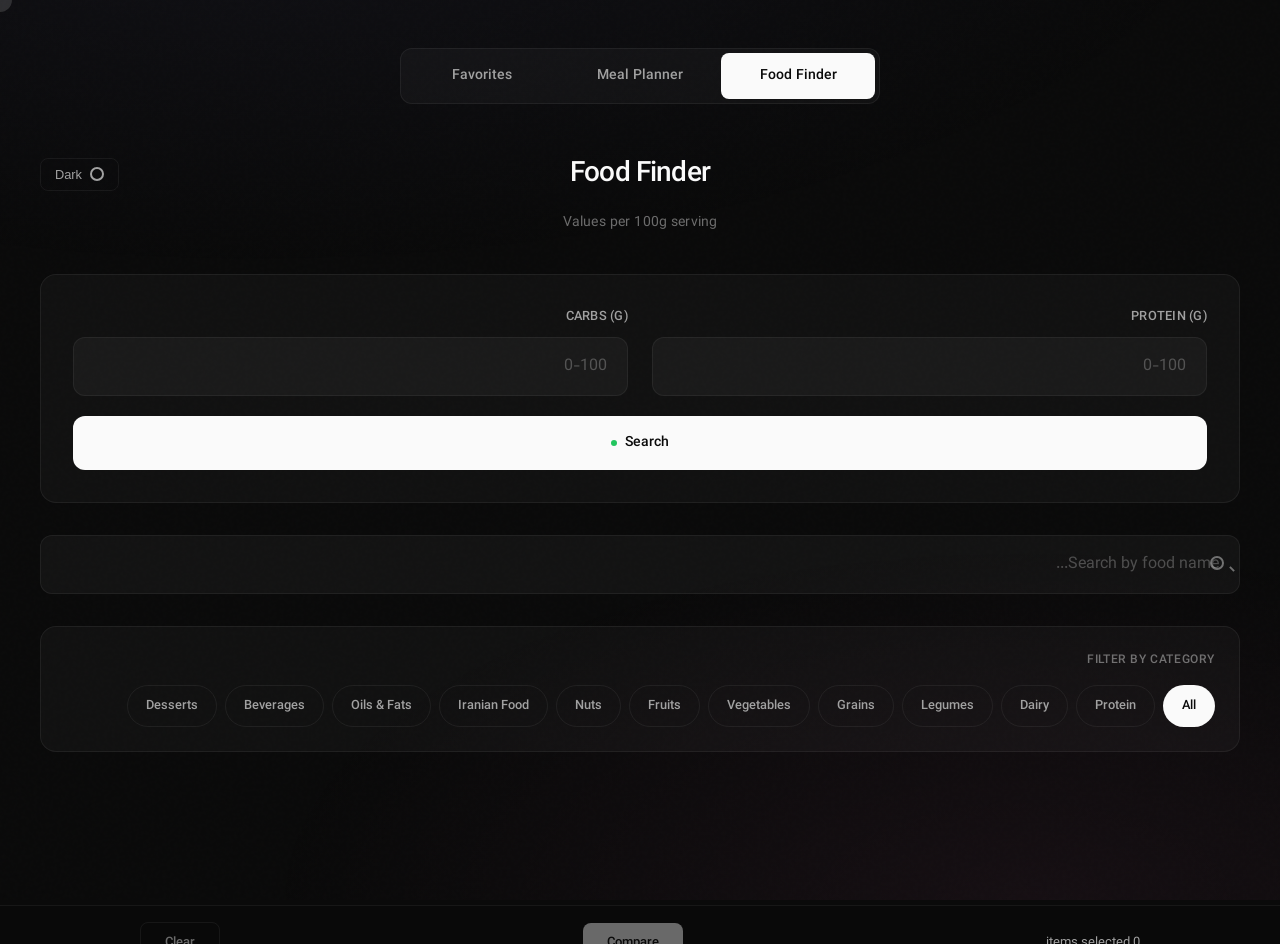
<file: index.html>
<!DOCTYPE html>
<html lang="fa" dir="rtl">
<head>
    <meta charset="UTF-8">
    <meta name="viewport" content="width=device-width, initial-scale=1.0">
    <meta name="description" content="جستجو و مقایسه ارزش غذایی مواد غذایی ایرانی بر اساس پروتئین و کربوهیدرات">
    <title>Food Finder — جستجوی ارزش غذایی</title>
    <link rel="stylesheet" href="fit4.css">
</head>
<body>
<div class="container" role="main">

    <!-- TAB BAR -->
    <nav class="tab-bar" role="tablist" aria-label="بخش‌های اصلی">
        <button class="tab-btn active" role="tab" aria-selected="true" aria-controls="tab-finder" data-tab="finder">Food Finder</button>
        <button class="tab-btn" role="tab" aria-selected="false" aria-controls="tab-planner" data-tab="planner">Meal Planner</button>
        <button class="tab-btn" role="tab" aria-selected="false" aria-controls="tab-favorites" data-tab="favorites">Favorites</button>
    </nav>

    <!-- FOOD FINDER TAB -->
    <div id="tab-finder" class="tab-content" role="tabpanel" aria-labelledby="tab-btn-finder">

        <!-- HEADER -->
        <header class="header-row">
            <h1>Food Finder</h1>
            <button class="theme-toggle" id="themeToggle" aria-label="Toggle theme">
                <span id="themeIcon" aria-hidden="true"></span>
                <span class="toggle-label" id="themeLabel">Dark</span>
            </button>
        </header>

        <p class="subtitle">Values per 100g serving</p>

        <!-- FORM -->
        <section class="form-box" aria-label="Food search">
            <div class="input-row">
                <div class="input-group">
                    <label for="protein">Protein (g)</label>
                    <input type="number" id="protein" placeholder="0-100" min="0" max="100" inputmode="numeric">
                </div>
                <div class="input-group">
                    <label for="carbs">Carbs (g)</label>
                    <input type="number" id="carbs" placeholder="0-100" min="0" max="100" inputmode="numeric">
                </div>
            </div>

            <!-- Inline validation message -->
            <div id="validationMsg" class="validation-msg" role="alert" aria-live="polite"></div>

            <button class="search-btn" id="searchBtn">
                <span id="searchBtnLabel">Search</span>
                <span id="liveIndicator" class="live-dot" title="Live search active" aria-hidden="true"></span>
            </button>
        </section>

        <!-- NAME SEARCH -->
        <section class="name-search-box" aria-label="Search by name">
            <div class="name-search-wrapper">
                <span class="name-search-icon" aria-hidden="true"></span>
                <input
                    type="text"
                    id="nameSearch"
                    class="name-search-input"
                    placeholder="Search by food name..."
                    autocomplete="off"
                    autocorrect="off"
                    spellcheck="false"
                    inputmode="text"
                    dir="rtl"
                    aria-label="Search food by name"
                >
                <button class="name-search-clear" id="nameSearchClear" aria-label="Clear" style="display:none">x</button>
            </div>
            <div id="nameSearchResults" class="name-search-dropdown" role="listbox" aria-label="Search suggestions" hidden></div>
        </section>

        <section class="filter-section" aria-label="Filter by category">
            <div class="filter-label" id="filter-label">Filter by category</div>
            <div class="filter-buttons" role="group" aria-labelledby="filter-label">
                <button class="filter-btn active" data-category="all">All</button>
                <button class="filter-btn" data-category="پروتئین حیوانی">Protein</button>
                <button class="filter-btn" data-category="لبنیات">Dairy</button>
                <button class="filter-btn" data-category="حبوبات">Legumes</button>
                <button class="filter-btn" data-category="غلات">Grains</button>
                <button class="filter-btn" data-category="سبزیجات">Vegetables</button>
                <button class="filter-btn" data-category="میوه">Fruits</button>
                <button class="filter-btn" data-category="آجیل">Nuts</button>
                <button class="filter-btn" data-category="غذای ایرانی">Iranian Food</button>
                <button class="filter-btn" data-category="روغن و چربی">Oils & Fats</button>
                <button class="filter-btn" data-category="نوشیدنی">Beverages</button>
                <button class="filter-btn" data-category="شیرینی و دسر">Desserts</button>
            </div>
        </section>

        <!-- RESULTS -->
        <div id="results" role="region" aria-live="polite" aria-label="Search results"></div>

    </div><!-- /tab-finder -->

    <!-- MEAL PLANNER TAB -->
    <div id="tab-planner" class="tab-content hidden" role="tabpanel" aria-labelledby="tab-btn-planner">
        <header class="planner-header">
            <div class="planner-header-top">
                <h2 class="planner-title">Daily Meal Plan</h2>
                <button class="theme-toggle theme-toggle-alt" data-theme-btn aria-label="Toggle theme">
                    <span class="theme-icon-alt" aria-hidden="true"></span>
                    <span class="toggle-label theme-label-alt">Dark</span>
                </button>
            </div>
            <p class="planner-subtitle">Plan your meals for the day</p>
            <button class="bmr-open-btn" id="bmrOpenBtn" aria-haspopup="dialog">
                Set Daily Goal
            </button>
        </header>

        <!-- GOAL TRACKER — rendered by JS -->
        <div class="goal-tracker" id="goalTracker" role="region" aria-label="پیشرفت هدف روزانه"></div>

        <div id="day-totals" role="region" aria-label="مجموع روزانه"></div>
        <div class="planner-grid">
            <div class="planner-col">
                <div class="planner-col-header">
                    <span>Breakfast</span>
                </div>
                <div class="planner-items" id="meal-breakfast" role="list" aria-label="Breakfast">
                    <div class="planner-placeholder"><span>+ Add food</span></div>
                </div>
            </div>
            <div class="planner-col">
                <div class="planner-col-header">
                    <span>Lunch</span>
                </div>
                <div class="planner-items" id="meal-lunch" role="list" aria-label="Lunch">
                    <div class="planner-placeholder"><span>+ Add food</span></div>
                </div>
            </div>
            <div class="planner-col">
                <div class="planner-col-header">
                    <span>Dinner</span>
                </div>
                <div class="planner-items" id="meal-dinner" role="list" aria-label="Dinner">
                    <div class="planner-placeholder"><span>+ Add food</span></div>
                </div>
            </div>
            <div class="planner-col">
                <div class="planner-col-header">
                    <span>Snacks</span>
                </div>
                <div class="planner-items" id="meal-snack" role="list" aria-label="Snacks">
                    <div class="planner-placeholder"><span>+ Add food</span></div>
                </div>
            </div>
        </div>
    </div><!-- /tab-planner -->

    <!-- FAVORITES TAB -->
    <div id="tab-favorites" class="tab-content hidden" role="tabpanel" aria-labelledby="tab-btn-favorites">
        <header class="fav-tab-header">
            <div class="fav-tab-top-row">
                <h2 class="fav-tab-title">My Favorites</h2>
                <button class="theme-toggle theme-toggle-alt" data-theme-btn aria-label="Toggle theme">
                    <span class="theme-icon-alt" aria-hidden="true"></span>
                    <span class="toggle-label theme-label-alt">Dark</span>
                </button>
            </div>
            <div class="fav-tab-sub-row">
                <p class="fav-tab-subtitle" id="favSubtitle">Your saved foods appear here</p>
                <button class="fav-clear-all-btn" id="favClearAllBtn" aria-label="Clear all favorites">
                    Clear All
                </button>
            </div>
        </header>

        <!-- sort bar -->
        <div class="fav-sort-bar" id="favSortBar">
            <span class="fav-sort-label">Sort by:</span>
            <div class="fav-sort-btns">
                <button class="fav-sort-btn active" data-sort="added">Recently Added</button>
                <button class="fav-sort-btn" data-sort="protein">High Protein</button>
                <button class="fav-sort-btn" data-sort="calories">Low Calories</button>
            </div>
        </div>

        <div id="favResults" class="fav-grid" role="region" aria-live="polite" aria-label="Favorites"></div>
    </div><!-- /tab-favorites -->

    <!-- COMPARE BAR -->
    <div id="compareBar" class="compare-bar" role="region" aria-label="Compare foods" aria-hidden="true">
        <div class="compare-content">
            <span id="compareCount" aria-live="polite">0 items selected</span>
            <button id="compareBtn" class="compare-btn" disabled aria-disabled="true">Compare</button>
            <button id="clearCompareBtn" class="clear-compare-btn">Clear</button>
        </div>
    </div>

    <!-- COMPARE MODAL -->
    <div id="compareModal" class="compare-modal" role="dialog" aria-modal="true" aria-label="Compare foods" aria-hidden="true">
        <div class="compare-modal-content">
            <div class="compare-modal-header">
                <h2>Comparison</h2>
                <button class="close-modal" aria-label="Close modal">&times;</button>
            </div>
            <div id="compareChart"></div>
            <div id="compareTable"></div>
        </div>
    </div>

    <!-- BMR MODAL -->
    <div id="bmrModal" class="bmr-modal" role="dialog" aria-modal="true" aria-label="Set daily goal" aria-hidden="true">
        <div class="bmr-modal-content">
            <div class="bmr-modal-header">
                <h2>Set Daily Goal</h2>
                <button class="bmr-close-btn" id="bmrCloseBtn" aria-label="Close">&times;</button>
            </div>
            <div class="bmr-modal-body">
                <p class="bmr-desc">Enter your details to calculate your daily calorie needs and set your goal.</p>

                <div class="bmr-grid">
                    <div class="bmr-field">
                        <label for="bmrAge">Age (years)</label>
                        <input type="number" id="bmrAge" placeholder="e.g. 25" min="10" max="100" inputmode="numeric">
                    </div>
                    <div class="bmr-field">
                        <label for="bmrWeight">Weight (kg)</label>
                        <input type="number" id="bmrWeight" placeholder="e.g. 70" min="30" max="300" inputmode="numeric">
                    </div>
                    <div class="bmr-field">
                        <label for="bmrHeight">Height (cm)</label>
                        <input type="number" id="bmrHeight" placeholder="e.g. 175" min="100" max="250" inputmode="numeric">
                    </div>
                    <div class="bmr-field">
                        <label for="bmrGender">Gender</label>
                        <select id="bmrGender">
                            <option value="male">Male</option>
                            <option value="female">Female</option>
                        </select>
                    </div>
                </div>

                <div class="bmr-field bmr-field--full">
                    <label for="bmrActivity">Activity Level</label>
                    <select id="bmrActivity">
                        <option value="1.2">Sedentary (no exercise)</option>
                        <option value="1.375">Light (1-3 days/week)</option>
                        <option value="1.55" selected>Moderate (3-5 days/week)</option>
                        <option value="1.725">Active (6-7 days/week)</option>
                        <option value="1.9">Very Active (daily intense)</option>
                    </select>
                </div>

                <div class="bmr-field bmr-field--full">
                    <label for="bmrGoal">Goal</label>
                    <div class="bmr-goal-btns" role="group" aria-label="Select goal">
                        <button class="bmr-goal-btn" data-goal="cut">Cut (lose weight)</button>
                        <button class="bmr-goal-btn active" data-goal="maintain">Maintain</button>
                        <button class="bmr-goal-btn" data-goal="bulk">Bulk (gain weight)</button>
                    </div>
                </div>

                <div id="bmrResult" class="bmr-result" aria-live="polite"></div>

                <div class="bmr-actions">
                    <button class="bmr-calc-btn" id="bmrCalcBtn">Calculate & Set Goal</button>
                    <button class="bmr-reset-btn" id="bmrResetBtn">Reset Goal</button>
                </div>
            </div>
        </div>
    </div>

</div><!-- /container -->

<script src="fit4.js"></script>
</body>
</html>
</file>
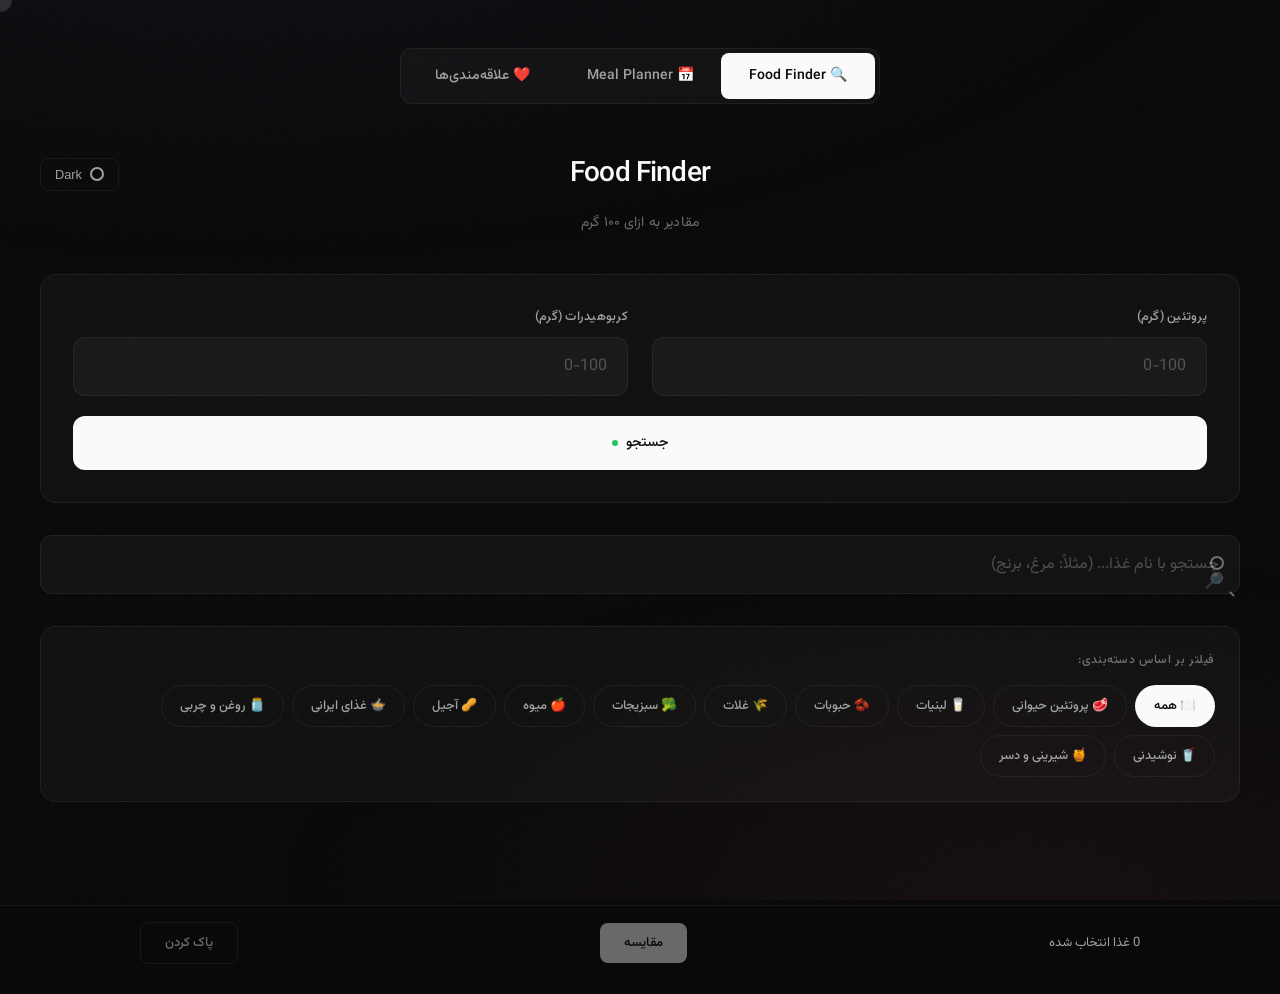
<file: fit4.html>
<!DOCTYPE html>
<html lang="fa" dir="rtl">
<head>
    <meta charset="UTF-8">
    <meta name="viewport" content="width=device-width, initial-scale=1.0">
    <meta name="description" content="جستجو و مقایسه ارزش غذایی مواد غذایی ایرانی بر اساس پروتئین و کربوهیدرات">
    <title>Food Finder — جستجوی ارزش غذایی</title>
    <link rel="stylesheet" href="fit4.css">
</head>
<body>
<div class="container" role="main">

    <!-- TAB BAR -->
    <nav class="tab-bar" role="tablist" aria-label="بخش‌های اصلی">
        <button class="tab-btn active" role="tab" aria-selected="true" aria-controls="tab-finder" data-tab="finder">🔍 Food Finder</button>
        <button class="tab-btn" role="tab" aria-selected="false" aria-controls="tab-planner" data-tab="planner">📅 Meal Planner</button>
        <button class="tab-btn" role="tab" aria-selected="false" aria-controls="tab-favorites" data-tab="favorites">❤️ علاقه‌مندی‌ها</button>
    </nav>

    <!-- FOOD FINDER TAB -->
    <div id="tab-finder" class="tab-content" role="tabpanel" aria-labelledby="tab-btn-finder">

        <!-- HEADER -->
        <header class="header-row">
            <h1>Food Finder</h1>
            <button class="theme-toggle" id="themeToggle" aria-label="تغییر تم">
                <span id="themeIcon" aria-hidden="true">🌙</span>
                <span class="toggle-label" id="themeLabel">تیره</span>
            </button>
        </header>

        <p class="subtitle">مقادیر به ازای ۱۰۰ گرم</p>

        <!-- FORM -->
        <section class="form-box" aria-label="جستجوی غذا">
            <div class="input-row">
                <div class="input-group">
                    <label for="protein">پروتئین (گرم)</label>
                    <input type="number" id="protein" placeholder="0-100" min="0" max="100" inputmode="numeric">
                </div>
                <div class="input-group">
                    <label for="carbs">کربوهیدرات (گرم)</label>
                    <input type="number" id="carbs" placeholder="0-100" min="0" max="100" inputmode="numeric">
                </div>
            </div>

            <!-- Inline validation message (جایگزین alert) -->
            <div id="validationMsg" class="validation-msg" role="alert" aria-live="polite"></div>

            <button class="search-btn" id="searchBtn">
                <span id="searchBtnLabel">جستجو</span>
                <span id="liveIndicator" class="live-dot" title="جستجوی زنده فعاله" aria-hidden="true"></span>
            </button>
        </section>

        <!-- PERSIAN NAME SEARCH -->
        <section class="name-search-box" aria-label="جستجو با نام">
            <div class="name-search-wrapper">
                <span class="name-search-icon" aria-hidden="true">🔎</span>
                <input
                    type="text"
                    id="nameSearch"
                    class="name-search-input"
                    placeholder="جستجو با نام غذا... (مثلاً: مرغ، برنج)"
                    autocomplete="off"
                    autocorrect="off"
                    spellcheck="false"
                    inputmode="text"
                    dir="rtl"
                    aria-label="جستجوی نام غذا به فارسی"
                >
                <button class="name-search-clear" id="nameSearchClear" aria-label="پاک کردن" style="display:none">✕</button>
            </div>
            <div id="nameSearchResults" class="name-search-dropdown" role="listbox" aria-label="پیشنهادات جستجو" hidden></div>
        </section>

        <section class="filter-section" aria-label="فیلتر دسته‌بندی">
            <div class="filter-label" id="filter-label">فیلتر بر اساس دسته‌بندی:</div>
            <div class="filter-buttons" role="group" aria-labelledby="filter-label">
                <button class="filter-btn active" data-category="all">🍽️ همه</button>
                <button class="filter-btn" data-category="پروتئین حیوانی">🥩 پروتئین حیوانی</button>
                <button class="filter-btn" data-category="لبنیات">🥛 لبنیات</button>
                <button class="filter-btn" data-category="حبوبات">🫘 حبوبات</button>
                <button class="filter-btn" data-category="غلات">🌾 غلات</button>
                <button class="filter-btn" data-category="سبزیجات">🥦 سبزیجات</button>
                <button class="filter-btn" data-category="میوه">🍎 میوه</button>
                <button class="filter-btn" data-category="آجیل">🥜 آجیل</button>
                <button class="filter-btn" data-category="غذای ایرانی">🍲 غذای ایرانی</button>
                <button class="filter-btn" data-category="روغن و چربی">🫙 روغن و چربی</button>
                <button class="filter-btn" data-category="نوشیدنی">🥤 نوشیدنی</button>
                <button class="filter-btn" data-category="شیرینی و دسر">🍯 شیرینی و دسر</button>
            </div>
        </section>

        <!-- RESULTS -->
        <div id="results" role="region" aria-live="polite" aria-label="نتایج جستجو"></div>

    </div><!-- /tab-finder -->

    <!-- MEAL PLANNER TAB -->
    <div id="tab-planner" class="tab-content hidden" role="tabpanel" aria-labelledby="tab-btn-planner">
        <header class="planner-header">
            <div class="planner-header-top">
                <h2 class="planner-title">📅 برنامه غذایی روزانه</h2>
                <button class="theme-toggle theme-toggle-alt" data-theme-btn aria-label="تغییر تم">
                    <span class="theme-icon-alt" aria-hidden="true">🌙</span>
                    <span class="toggle-label theme-label-alt">تیره</span>
                </button>
            </div>
            <p class="planner-subtitle">وعده‌های خود را برنامه‌ریزی کنید</p>
            <button class="bmr-open-btn" id="bmrOpenBtn" aria-haspopup="dialog">
                ⚙️ تنظیم هدف روزانه
            </button>
        </header>

        <!-- GOAL TRACKER — rendered by JS -->
        <div class="goal-tracker" id="goalTracker" role="region" aria-label="پیشرفت هدف روزانه"></div>

        <div id="day-totals" role="region" aria-label="مجموع روزانه"></div>
        <div class="planner-grid">
            <div class="planner-col">
                <div class="planner-col-header">
                    <span class="meal-icon" aria-hidden="true">☀️</span>
                    <span>صبحانه</span>
                </div>
                <div class="planner-items" id="meal-breakfast" role="list" aria-label="صبحانه">
                    <div class="planner-placeholder"><span>+ غذایی اضافه نشده</span></div>
                </div>
            </div>
            <div class="planner-col">
                <div class="planner-col-header">
                    <span class="meal-icon" aria-hidden="true">🌤️</span>
                    <span>ناهار</span>
                </div>
                <div class="planner-items" id="meal-lunch" role="list" aria-label="ناهار">
                    <div class="planner-placeholder"><span>+ غذایی اضافه نشده</span></div>
                </div>
            </div>
            <div class="planner-col">
                <div class="planner-col-header">
                    <span class="meal-icon" aria-hidden="true">🌙</span>
                    <span>شام</span>
                </div>
                <div class="planner-items" id="meal-dinner" role="list" aria-label="شام">
                    <div class="planner-placeholder"><span>+ غذایی اضافه نشده</span></div>
                </div>
            </div>
            <div class="planner-col">
                <div class="planner-col-header">
                    <span class="meal-icon" aria-hidden="true">🍎</span>
                    <span>میان‌وعده</span>
                </div>
                <div class="planner-items" id="meal-snack" role="list" aria-label="میان‌وعده">
                    <div class="planner-placeholder"><span>+ غذایی اضافه نشده</span></div>
                </div>
            </div>
        </div>
    </div><!-- /tab-planner -->

    <!-- FAVORITES TAB -->
    <div id="tab-favorites" class="tab-content hidden" role="tabpanel" aria-labelledby="tab-btn-favorites">
        <header class="fav-tab-header">
            <div class="fav-tab-top-row">
                <h2 class="fav-tab-title">❤️ علاقه‌مندی‌های من</h2>
                <button class="theme-toggle theme-toggle-alt" data-theme-btn aria-label="تغییر تم">
                    <span class="theme-icon-alt" aria-hidden="true">🌙</span>
                    <span class="toggle-label theme-label-alt">تیره</span>
                </button>
            </div>
            <div class="fav-tab-sub-row">
                <p class="fav-tab-subtitle" id="favSubtitle">غذاهای موردعلاقه‌ات اینجا ذخیره میشن</p>
                <button class="fav-clear-all-btn" id="favClearAllBtn" aria-label="حذف همه علاقه‌مندی‌ها">
                    پاک کردن همه
                </button>
            </div>
        </header>

        <!-- sort bar -->
        <div class="fav-sort-bar" id="favSortBar">
            <span class="fav-sort-label">مرتب‌سازی:</span>
            <div class="fav-sort-btns">
                <button class="fav-sort-btn active" data-sort="added">آخرین اضافه‌شده</button>
                <button class="fav-sort-btn" data-sort="protein">بیشترین پروتئین</button>
                <button class="fav-sort-btn" data-sort="calories">کمترین کالری</button>
            </div>
        </div>

        <div id="favResults" class="fav-grid" role="region" aria-live="polite" aria-label="علاقه‌مندی‌ها"></div>
    </div><!-- /tab-favorites -->

    <!-- COMPARE BAR -->
    <div id="compareBar" class="compare-bar" role="region" aria-label="مقایسه غذاها" aria-hidden="true">
        <div class="compare-content">
            <span id="compareCount" aria-live="polite">0 غذا انتخاب شده</span>
            <button id="compareBtn" class="compare-btn" disabled aria-disabled="true">مقایسه</button>
            <button id="clearCompareBtn" class="clear-compare-btn">پاک کردن</button>
        </div>
    </div>

    <!-- COMPARE MODAL -->
    <div id="compareModal" class="compare-modal" role="dialog" aria-modal="true" aria-label="مقایسه غذاها" aria-hidden="true">
        <div class="compare-modal-content">
            <div class="compare-modal-header">
                <h2>مقایسه غذاها</h2>
                <button class="close-modal" aria-label="بستن مودال">&times;</button>
            </div>
            <div id="compareChart"></div>
            <div id="compareTable"></div>
        </div>
    </div>

    <!-- BMR MODAL -->
    <div id="bmrModal" class="bmr-modal" role="dialog" aria-modal="true" aria-label="تنظیم هدف روزانه" aria-hidden="true">
        <div class="bmr-modal-content">
            <div class="bmr-modal-header">
                <h2>⚙️ تنظیم هدف روزانه</h2>
                <button class="bmr-close-btn" id="bmrCloseBtn" aria-label="بستن">&times;</button>
            </div>
            <div class="bmr-modal-body">
                <p class="bmr-desc">با وارد کردن اطلاعات خود، نیاز کالری روزانه‌ات محاسبه و به عنوان هدف تنظیم می‌شود.</p>

                <div class="bmr-grid">
                    <div class="bmr-field">
                        <label for="bmrAge">سن (سال)</label>
                        <input type="number" id="bmrAge" placeholder="مثلاً ۲۵" min="10" max="100" inputmode="numeric">
                    </div>
                    <div class="bmr-field">
                        <label for="bmrWeight">وزن (کیلوگرم)</label>
                        <input type="number" id="bmrWeight" placeholder="مثلاً ۷۰" min="30" max="300" inputmode="numeric">
                    </div>
                    <div class="bmr-field">
                        <label for="bmrHeight">قد (سانتی‌متر)</label>
                        <input type="number" id="bmrHeight" placeholder="مثلاً ۱۷۵" min="100" max="250" inputmode="numeric">
                    </div>
                    <div class="bmr-field">
                        <label for="bmrGender">جنسیت</label>
                        <select id="bmrGender">
                            <option value="male">مرد</option>
                            <option value="female">زن</option>
                        </select>
                    </div>
                </div>

                <div class="bmr-field bmr-field--full">
                    <label for="bmrActivity">سطح فعالیت</label>
                    <select id="bmrActivity">
                        <option value="1.2">کم‌تحرک (بدون ورزش)</option>
                        <option value="1.375">کمی فعال (ورزش ۱-۳ روز در هفته)</option>
                        <option value="1.55" selected>نسبتاً فعال (ورزش ۳-۵ روز)</option>
                        <option value="1.725">خیلی فعال (ورزش ۶-۷ روز)</option>
                        <option value="1.9">فوق‌العاده فعال (ورزش سنگین روزانه)</option>
                    </select>
                </div>

                <div class="bmr-field bmr-field--full">
                    <label for="bmrGoal">هدف</label>
                    <div class="bmr-goal-btns" role="group" aria-label="انتخاب هدف">
                        <button class="bmr-goal-btn" data-goal="cut">🔥 کات (کاهش وزن)</button>
                        <button class="bmr-goal-btn active" data-goal="maintain">⚖️ حفظ وزن</button>
                        <button class="bmr-goal-btn" data-goal="bulk">📈 حجم (افزایش وزن)</button>
                    </div>
                </div>

                <div id="bmrResult" class="bmr-result" aria-live="polite"></div>

                <div class="bmr-actions">
                    <button class="bmr-calc-btn" id="bmrCalcBtn">محاسبه و تنظیم هدف</button>
                    <button class="bmr-reset-btn" id="bmrResetBtn">پاک کردن هدف</button>
                </div>
            </div>
        </div>
    </div>

</div><!-- /container -->

<script src="fit4.js"></script>
</body>
</html>
</file>
<file: fit4.css>
/* =====================================================
   Food Finder — Modern Minimal CSS
   Inspired by Vercel, Linear, and modern developer portfolios
   ===================================================== */

/* ===== 1. FONT FACE ===== */
@font-face {
    font-family: 'Vazirmatn';
    src: url('Vazirmatn-Regular.woff2') format('woff2');
    font-weight: 400;
    font-style: normal;
    font-display: swap;
}
@font-face {
    font-family: 'Vazirmatn';
    src: url('Vazirmatn-Medium.woff2') format('woff2');
    font-weight: 500;
    font-style: normal;
    font-display: swap;
}
@font-face {
    font-family: 'Vazirmatn';
    src: url('Vazirmatn-Bold.woff2') format('woff2');
    font-weight: 700;
    font-style: normal;
    font-display: swap;
}

/* ===== 2. CSS VARIABLES — Minimal Dark Theme ===== */
:root {
    /* Background & Surfaces */
    --bg-primary: #0a0a0a;
    --bg-secondary: #111111;
    --surface: rgba(255, 255, 255, 0.03);
    --surface-hover: rgba(255, 255, 255, 0.06);
    --surface-elevated: rgba(255, 255, 255, 0.04);
    
    /* Borders */
    --border: rgba(255, 255, 255, 0.06);
    --border-hover: rgba(255, 255, 255, 0.12);
    --border-focus: rgba(255, 255, 255, 0.2);
    
    /* Text */
    --text-primary: #fafafa;
    --text-secondary: #a1a1a1;
    --text-muted: rgba(255, 255, 255, 0.4);
    --text-subtle: rgba(255, 255, 255, 0.25);
    
    /* Inputs */
    --input-bg: rgba(255, 255, 255, 0.04);
    --input-bg-focus: rgba(255, 255, 255, 0.06);
    
    /* Accent — Subtle warm tone */
    --accent: #ededed;
    --accent-muted: rgba(255, 255, 255, 0.6);
    
    /* Status Colors */
    --success: #22c55e;
    --danger: #ef4444;
    --warning: #eab308;
    --info: #3b82f6;
    
    /* Fitness Labels */
    --bar-protein: #22c55e;
    --bar-carbs: #3b82f6;
    --bar-calories: #a855f7;
    
    /* Shadows */
    --shadow-sm: 0 1px 2px rgba(0, 0, 0, 0.3);
    --shadow-md: 0 4px 12px rgba(0, 0, 0, 0.4);
    --shadow-lg: 0 8px 32px rgba(0, 0, 0, 0.5);
    
    /* Modal */
    --modal-bg: #0f0f0f;
    --compare-bar-bg: rgba(10, 10, 10, 0.95);
    
    /* Cursor */
    --cursor-size: 24px;
    --cursor-color: rgba(255, 255, 255, 0.15);
}

[data-theme="light"] {
    --bg-primary: #fafafa;
    --bg-secondary: #f5f5f5;
    --surface: rgba(0, 0, 0, 0.02);
    --surface-hover: rgba(0, 0, 0, 0.04);
    --surface-elevated: rgba(0, 0, 0, 0.03);
    
    --border: rgba(0, 0, 0, 0.06);
    --border-hover: rgba(0, 0, 0, 0.12);
    --border-focus: rgba(0, 0, 0, 0.2);
    
    --text-primary: #0a0a0a;
    --text-secondary: #525252;
    --text-muted: rgba(0, 0, 0, 0.4);
    --text-subtle: rgba(0, 0, 0, 0.25);
    
    --input-bg: rgba(0, 0, 0, 0.03);
    --input-bg-focus: rgba(0, 0, 0, 0.05);
    
    --accent: #171717;
    --accent-muted: rgba(0, 0, 0, 0.6);
    
    --shadow-sm: 0 1px 2px rgba(0, 0, 0, 0.05);
    --shadow-md: 0 4px 12px rgba(0, 0, 0, 0.08);
    --shadow-lg: 0 8px 32px rgba(0, 0, 0, 0.12);
    
    --modal-bg: #ffffff;
    --compare-bar-bg: rgba(250, 250, 250, 0.95);
    
    --cursor-color: rgba(0, 0, 0, 0.08);
}

/* ===== 3. RESET & BASE ===== */
*, *::before, *::after {
    margin: 0;
    padding: 0;
    box-sizing: border-box;
}

html {
    overflow-x: hidden;
    scroll-behavior: smooth;
}

body {
    font-family: 'Vazirmatn', -apple-system, BlinkMacSystemFont, 'Segoe UI', sans-serif;
    background: var(--bg-primary);
    min-height: 100vh;
    padding: 48px 32px 32px;
    color: var(--text-primary);
    transition: background 0.5s ease, color 0.3s ease;
    -webkit-font-smoothing: antialiased;
    -moz-osx-font-smoothing: grayscale;
    overflow-x: hidden;
    min-width: 320px;
    position: relative;
}

/* Animated Background Gradient */
body::before {
    content: '';
    position: fixed;
    top: 0;
    left: 0;
    right: 0;
    bottom: 0;
    background: 
        radial-gradient(ellipse 80% 50% at 20% -20%, rgba(120, 119, 198, 0.08), transparent),
        radial-gradient(ellipse 60% 40% at 80% 100%, rgba(255, 119, 198, 0.05), transparent);
    pointer-events: none;
    z-index: 0;
    animation: bgShift 20s ease-in-out infinite alternate;
}

@keyframes bgShift {
    0% { opacity: 1; transform: scale(1); }
    100% { opacity: 0.7; transform: scale(1.1); }
}

[data-theme="light"] body::before {
    background: 
        radial-gradient(ellipse 80% 50% at 20% -20%, rgba(0, 0, 0, 0.02), transparent),
        radial-gradient(ellipse 60% 40% at 80% 100%, rgba(0, 0, 0, 0.015), transparent);
}

/* Custom Cursor */
.cursor {
    position: fixed;
    width: var(--cursor-size);
    height: var(--cursor-size);
    background: var(--cursor-color);
    border-radius: 50%;
    pointer-events: none;
    z-index: 9999;
    transform: translate(-50%, -50%);
    transition: width 0.2s ease, height 0.2s ease, background 0.2s ease;
    mix-blend-mode: difference;
}

.cursor.hover {
    width: 48px;
    height: 48px;
    background: rgba(255, 255, 255, 0.1);
}

@media (hover: none) {
    .cursor { display: none; }
}

/* Noise Texture Overlay */
body::after {
    content: '';
    position: fixed;
    top: 0;
    left: 0;
    right: 0;
    bottom: 0;
    background-image: url("data:image/svg+xml,%3Csvg viewBox='0 0 256 256' xmlns='http://www.w3.org/2000/svg'%3E%3Cfilter id='noise'%3E%3CfeTurbulence type='fractalNoise' baseFrequency='0.9' numOctaves='4' stitchTiles='stitch'/%3E%3C/filter%3E%3Crect width='100%25' height='100%25' filter='url(%23noise)'/%3E%3C/svg%3E");
    opacity: 0.015;
    pointer-events: none;
    z-index: 1;
}

/* ===== 4. LAYOUT ===== */
.container {
    max-width: 1200px;
    margin: 0 auto;
    position: relative;
    z-index: 2;
}

/* Tab Transitions */
.tab-content {
    animation: fadeSlideIn 0.4s cubic-bezier(0.16, 1, 0.3, 1) both;
}

.tab-content.hidden {
    display: none;
}

@keyframes fadeSlideIn {
    from {
        opacity: 0;
        transform: translateY(16px);
    }
    to {
        opacity: 1;
        transform: translateY(0);
    }
}

/* ===== 5. HEADER & NAVIGATION ===== */
.header-row {
    display: flex;
    align-items: center;
    justify-content: center;
    position: relative;
    margin-bottom: 16px;
    padding: 0 80px;
}

h1 {
    text-align: center;
    font-size: 1.75rem;
    font-weight: 500;
    color: var(--text-primary);
    letter-spacing: -0.03em;
}

/* Theme Toggle — Minimal */
.theme-toggle {
    position: absolute;
    left: 0;
    background: transparent;
    border: 1px solid var(--border);
    border-radius: 8px;
    padding: 8px 14px;
    cursor: pointer;
    font-size: 0.875rem;
    transition: all 0.25s cubic-bezier(0.16, 1, 0.3, 1);
    display: flex;
    align-items: center;
    gap: 8px;
    color: var(--text-secondary);
}

.theme-toggle:hover {
    border-color: var(--border-hover);
    color: var(--text-primary);
    transform: translateY(-1px);
}

.theme-toggle .toggle-label {
    font-size: 0.8rem;
    font-weight: 400;
}

/* Theme Icon - CSS circle */
.theme-toggle #themeIcon,
.theme-icon-alt {
    width: 14px;
    height: 14px;
    border-radius: 50%;
    border: 2px solid var(--text-secondary);
    position: relative;
    transition: all 0.3s ease;
}

[data-theme="light"] .theme-toggle #themeIcon,
[data-theme="light"] .theme-icon-alt {
    background: var(--text-primary);
    border-color: var(--text-primary);
}

/* Tab Bar — Minimal Pill Style */
.tab-bar {
    display: flex;
    gap: 4px;
    background: var(--surface);
    border: 1px solid var(--border);
    border-radius: 12px;
    padding: 4px;
    margin-bottom: 48px;
    width: 100%;
    max-width: 480px;
    margin-inline: auto;
}

.tab-btn {
    flex: 1;
    padding: 12px 16px;
    font-size: 0.875rem;
    font-weight: 500;
    font-family: inherit;
    background: transparent;
    color: var(--text-secondary);
    border: none;
    border-radius: 8px;
    cursor: pointer;
    transition: all 0.25s cubic-bezier(0.16, 1, 0.3, 1);
    white-space: nowrap;
}

.tab-btn:hover {
    color: var(--text-primary);
}

.tab-btn.active {
    background: var(--text-primary);
    color: var(--bg-primary);
}

/* ===== 6. FORM & INPUTS ===== */
.subtitle {
    text-align: center;
    font-size: 0.875rem;
    color: var(--text-muted);
    margin-bottom: 40px;
    font-weight: 400;
    letter-spacing: 0.01em;
}

.form-box {
    background: var(--surface);
    border-radius: 16px;
    padding: 32px;
    margin-bottom: 32px;
    border: 1px solid var(--border);
    transition: all 0.3s cubic-bezier(0.16, 1, 0.3, 1);
}

.form-box:hover {
    border-color: var(--border-hover);
}

.input-row {
    display: flex;
    gap: 24px;
    margin-bottom: 20px;
}

.input-group {
    flex: 1;
    display: flex;
    flex-direction: column;
    gap: 10px;
}

.input-group label {
    font-size: 0.8rem;
    font-weight: 500;
    color: var(--text-secondary);
    letter-spacing: 0.02em;
    text-transform: uppercase;
}

input[type="number"],
input[type="text"] {
    width: 100%;
    padding: 16px 20px;
    font-size: 1rem;
    font-family: inherit;
    border: 1px solid var(--border);
    border-radius: 12px;
    background: var(--input-bg);
    color: var(--text-primary);
    transition: all 0.25s cubic-bezier(0.16, 1, 0.3, 1);
    -moz-appearance: textfield;
}

input[type="number"]::-webkit-outer-spin-button,
input[type="number"]::-webkit-inner-spin-button {
    -webkit-appearance: none;
}

input[type="number"]:focus,
input[type="text"]:focus {
    outline: none;
    border-color: var(--border-focus);
    background: var(--input-bg-focus);
}

input::placeholder {
    color: var(--text-subtle);
}

/* Validation Message */
.validation-msg {
    font-size: 0.8rem;
    color: var(--danger);
    min-height: 20px;
    margin-bottom: 16px;
    display: flex;
    align-items: center;
    gap: 6px;
}

.validation-msg:empty {
    display: none;
}

/* Search Button — Minimal */
.search-btn {
    width: 100%;
    padding: 16px;
    font-size: 0.875rem;
    font-weight: 500;
    font-family: inherit;
    background: var(--text-primary);
    color: var(--bg-primary);
    border: none;
    border-radius: 12px;
    cursor: pointer;
    transition: all 0.25s cubic-bezier(0.16, 1, 0.3, 1);
    display: flex;
    align-items: center;
    justify-content: center;
    gap: 8px;
    letter-spacing: 0.01em;
}

.search-btn:hover {
    opacity: 0.9;
    transform: translateY(-1px);
}

.search-btn:active {
    transform: scale(0.99);
}

/* Live Dot */
.live-dot {
    width: 6px;
    height: 6px;
    border-radius: 50%;
    background: var(--success);
    animation: pulse 2.5s ease-in-out infinite;
}

@keyframes pulse {
    0%, 100% { opacity: 0.5; transform: scale(1); }
    50% { opacity: 1; transform: scale(1.3); }
}

/* ===== 7. NAME SEARCH ===== */
.name-search-box {
    margin-bottom: 32px;
    position: relative;
}

.name-search-wrapper {
    position: relative;
    display: flex;
    align-items: center;
}

.name-search-icon {
    position: absolute;
    right: 16px;
    width: 18px;
    height: 18px;
    color: var(--text-muted);
    pointer-events: none;
}

.name-search-icon::before {
    content: '';
    display: block;
    width: 14px;
    height: 14px;
    border: 2px solid currentColor;
    border-radius: 50%;
}

.name-search-icon::after {
    content: '';
    display: block;
    width: 6px;
    height: 2px;
    background: currentColor;
    transform: rotate(45deg);
    position: relative;
    top: -2px;
    left: 11px;
}

.name-search-input {
    width: 100%;
    padding: 16px 48px 16px 20px;
    font-size: 0.9375rem;
    font-family: inherit;
    border: 1px solid var(--border);
    border-radius: 12px;
    background: var(--surface);
    color: var(--text-primary);
    transition: all 0.25s cubic-bezier(0.16, 1, 0.3, 1);
}

.name-search-input:focus {
    outline: none;
    border-color: var(--border-focus);
    background: var(--surface-hover);
}

.name-search-input::placeholder {
    color: var(--text-subtle);
}

.name-search-clear {
    position: absolute;
    left: 16px;
    background: none;
    border: none;
    color: var(--text-muted);
    cursor: pointer;
    font-size: 0.875rem;
    padding: 4px;
    transition: color 0.2s;
}

.name-search-clear:hover {
    color: var(--text-primary);
}

.name-search-dropdown {
    position: absolute;
    top: calc(100% + 8px);
    left: 0;
    right: 0;
    background: var(--modal-bg);
    border: 1px solid var(--border);
    border-radius: 12px;
    max-height: 320px;
    overflow-y: auto;
    z-index: 100;
    box-shadow: var(--shadow-lg);
}

.name-search-dropdown[hidden] {
    display: none;
}

.name-search-item {
    padding: 14px 20px;
    cursor: pointer;
    transition: background 0.15s;
    border-bottom: 1px solid var(--border);
}

.name-search-item:last-child {
    border-bottom: none;
}

.name-search-item:hover {
    background: var(--surface-hover);
}

/* ===== 8. FILTER SECTION ===== */
.filter-section {
    background: var(--surface);
    border-radius: 16px;
    padding: 24px;
    margin-bottom: 40px;
    border: 1px solid var(--border);
}

.filter-label {
    font-size: 0.75rem;
    font-weight: 500;
    color: var(--text-muted);
    margin-bottom: 16px;
    text-transform: uppercase;
    letter-spacing: 0.05em;
}

.filter-buttons {
    display: flex;
    flex-wrap: wrap;
    gap: 8px;
}

.filter-btn {
    padding: 10px 18px;
    font-size: 0.8rem;
    font-weight: 450;
    font-family: inherit;
    background: transparent;
    color: var(--text-secondary);
    border: 1px solid var(--border);
    border-radius: 24px;
    cursor: pointer;
    transition: all 0.25s cubic-bezier(0.16, 1, 0.3, 1);
    white-space: nowrap;
}

.filter-btn:hover {
    border-color: var(--border-hover);
    color: var(--text-primary);
    transform: translateY(-1px);
}

.filter-btn.active {
    background: var(--text-primary);
    color: var(--bg-primary);
    border-color: transparent;
}

/* ===== 9. FOOD CARDS & RESULTS ===== */
#results {
    display: grid;
    grid-template-columns: repeat(4, 1fr);
    gap: 20px;
    margin-top: 40px;
    margin-bottom: 120px;
}

.food-card {
    position: relative;
    background: var(--surface);
    border: 1px solid var(--border);
    border-radius: 16px;
    padding: 24px;
    cursor: pointer;
    opacity: 0;
    transform: translateY(12px);
    animation: cardEnter 0.4s cubic-bezier(0.16, 1, 0.3, 1) both;
    animation-delay: calc(var(--card-index, 0) * 0.05s);
    transition: all 0.3s cubic-bezier(0.16, 1, 0.3, 1);
}

@keyframes cardEnter {
    to { opacity: 1; transform: translateY(0); }
}

.food-card:hover {
    border-color: var(--border-hover);
    transform: translateY(-2px);
    box-shadow: var(--shadow-md);
}

.food-card.selected {
    border-color: var(--text-primary);
}

/* Card Top Row */
.card-top-row {
    display: flex;
    align-items: center;
    justify-content: space-between;
    gap: 8px;
    margin-bottom: 4px;
    flex-wrap: wrap;
}

.match-badge {
    display: inline-block;
    background: var(--surface-elevated);
    color: var(--text-secondary);
    font-size: 0.7rem;
    font-weight: 500;
    padding: 4px 10px;
    border-radius: 20px;
    margin-bottom: 12px;
    border: 1px solid var(--border);
    letter-spacing: 0.02em;
}

.card-top-row .fitness-label {
    margin: 0 0 12px 0;
    font-size: 0.65rem;
    padding: 4px 10px;
}

.food-card h3 {
    font-size: 0.9375rem;
    font-weight: 500;
    margin-bottom: 16px;
    color: var(--text-primary);
    letter-spacing: -0.01em;
}

.food-card .macro {
    display: flex;
    justify-content: space-between;
    margin-bottom: 10px;
    font-size: 0.8125rem;
}

.food-card .macro span:first-child { 
    color: var(--text-muted); 
}
.food-card .macro span:last-child { 
    color: var(--text-primary); 
    font-weight: 500;
    font-variant-numeric: tabular-nums;
}

.food-card .category {
    margin-top: 16px;
    padding-top: 16px;
    border-top: 1px solid var(--border);
    font-size: 0.75rem;
    color: var(--text-muted);
    text-align: center;
}

/* Card Actions */
.card-actions {
    display: flex;
    gap: 8px;
    justify-content: center;
    flex-wrap: wrap;
    margin-top: 16px;
}

/* Fitness Labels — Minimal */
.fitness-label {
    display: inline-flex;
    align-items: center;
    gap: 5px;
    font-size: 0.7rem;
    font-weight: 500;
    padding: 5px 12px;
    border-radius: 20px;
    width: fit-content;
    letter-spacing: 0.01em;
}

.fit-muscle  { background: rgba(34, 197, 94, 0.1); color: #22c55e; border: 1px solid rgba(34, 197, 94, 0.2); }
.fit-cut     { background: rgba(239, 68, 68, 0.1); color: #ef4444; border: 1px solid rgba(239, 68, 68, 0.2); }
.fit-bulk    { background: rgba(234, 179, 8, 0.1); color: #eab308; border: 1px solid rgba(234, 179, 8, 0.2); }
.fit-balance { background: rgba(59, 130, 246, 0.1); color: #3b82f6; border: 1px solid rgba(59, 130, 246, 0.2); }

/* Favorite Button */
.fav-btn {
    position: absolute;
    top: 16px;
    left: 16px;
    width: 32px;
    height: 32px;
    border-radius: 50%;
    border: 1px solid var(--border);
    background: var(--surface);
    font-size: 0.875rem;
    cursor: pointer;
    display: flex;
    align-items: center;
    justify-content: center;
    transition: all 0.25s cubic-bezier(0.16, 1, 0.3, 1);
    z-index: 1;
}

.fav-btn:hover { 
    transform: scale(1.1);
    border-color: var(--border-hover);
}

.fav-btn.fav-active {
    background: rgba(239, 68, 68, 0.1);
    border-color: rgba(239, 68, 68, 0.3);
}

.food-card.fav-card {
    border-color: rgba(239, 68, 68, 0.2);
}

.fav-pinned-badge {
    background: rgba(239, 68, 68, 0.1) !important;
    color: #f87171 !important;
    border-color: rgba(239, 68, 68, 0.2) !important;
}

/* Compare & Add Buttons */
.add-compare-btn {
    padding: 10px 20px;
    background: transparent;
    color: var(--text-secondary);
    border: 1px solid var(--border);
    border-radius: 8px;
    cursor: pointer;
    font-size: 0.75rem;
    font-weight: 500;
    font-family: inherit;
    transition: all 0.25s cubic-bezier(0.16, 1, 0.3, 1);
}

.add-compare-btn:hover {
    border-color: var(--border-hover);
    color: var(--text-primary);
}

.add-compare-btn.added {
    background: rgba(34, 197, 94, 0.1);
    color: #22c55e;
    border-color: rgba(34, 197, 94, 0.2);
}

.add-meal-btn {
    padding: 8px 16px;
    background: transparent;
    color: var(--text-secondary);
    border: 1px solid var(--border);
    border-radius: 20px;
    cursor: pointer;
    font-size: 0.7rem;
    font-weight: 500;
    font-family: inherit;
    transition: all 0.25s cubic-bezier(0.16, 1, 0.3, 1);
}

.add-meal-btn:hover {
    background: var(--text-primary);
    color: var(--bg-primary);
    border-color: transparent;
    transform: translateY(-1px);
}

/* ===== 10. SKELETON LOADING ===== */
@keyframes shimmer {
    0%   { background-position: -400px 0; }
    100% { background-position:  400px 0; }
}

.skeleton-card {
    background: var(--surface);
    border: 1px solid var(--border);
    border-radius: 16px;
    padding: 24px;
    display: flex;
    flex-direction: column;
}

.sk {
    border-radius: 8px;
    background: linear-gradient(90deg, 
        var(--surface) 0px, 
        var(--surface-hover) 100px, 
        var(--surface) 200px
    );
    background-size: 400px 100%;
    animation: shimmer 1.5s ease-in-out infinite;
}

.sk-badge { height: 22px; width: 60%; margin-bottom: 16px; border-radius: 16px; }
.sk-title { height: 16px; width: 50%; margin-bottom: 20px; }
.sk-circle {
    width: 72px; 
    height: 72px;
    border-radius: 50%;
    margin: 0 auto 16px;
}
.sk-macro-row { display: flex; justify-content: space-between; margin-bottom: 12px; }
.sk-label { height: 12px; width: 35%; }
.sk-value { height: 12px; width: 25%; }
.sk-category { height: 12px; width: 45%; margin: 16px auto 0; }
.sk-button { height: 36px; width: 55%; margin: 16px auto 0; border-radius: 20px; }

/* ===== 11. COMPARE BAR ===== */
.compare-bar {
    position: fixed;
    bottom: -80px;
    left: 0;
    right: 0;
    background: var(--compare-bar-bg);
    backdrop-filter: blur(20px);
    -webkit-backdrop-filter: blur(20px);
    border-top: 1px solid var(--border);
    padding: 16px 32px;
    transition: bottom 0.3s cubic-bezier(0.16, 1, 0.3, 1);
    z-index: 1000;
}

.compare-bar.show { bottom: 0; }

.compare-content {
    max-width: 1000px;
    margin: 0 auto;
    display: flex;
    justify-content: space-between;
    align-items: center;
    gap: 20px;
}

.compare-content span {
    color: var(--text-secondary);
    font-size: 0.8125rem;
}

.compare-btn,
.clear-compare-btn {
    padding: 10px 24px;
    border: none;
    border-radius: 8px;
    font-size: 0.8125rem;
    font-weight: 500;
    font-family: inherit;
    cursor: pointer;
    transition: all 0.25s cubic-bezier(0.16, 1, 0.3, 1);
}

.compare-btn {
    background: var(--text-primary);
    color: var(--bg-primary);
}

.compare-btn:hover:not(:disabled) {
    opacity: 0.9;
    transform: translateY(-1px);
}

.compare-btn:disabled {
    opacity: 0.4;
    cursor: not-allowed;
}

.clear-compare-btn {
    background: transparent;
    color: var(--text-muted);
    border: 1px solid var(--border);
}

.clear-compare-btn:hover {
    border-color: var(--border-hover);
    color: var(--text-secondary);
}

/* ===== 12. COMPARE MODAL ===== */
.compare-modal {
    position: fixed;
    inset: 0;
    background: rgba(0, 0, 0, 0.8);
    backdrop-filter: blur(8px);
    display: flex;
    align-items: center;
    justify-content: center;
    z-index: 2000;
    opacity: 0;
    visibility: hidden;
    transition: all 0.3s cubic-bezier(0.16, 1, 0.3, 1);
    padding: 24px;
}

.compare-modal.show {
    opacity: 1;
    visibility: visible;
}

.compare-modal-content {
    background: var(--modal-bg);
    border: 1px solid var(--border);
    border-radius: 20px;
    width: 100%;
    max-width: 900px;
    max-height: 85vh;
    overflow-y: auto;
    transform: scale(0.95) translateY(20px);
    transition: transform 0.3s cubic-bezier(0.16, 1, 0.3, 1);
}

.compare-modal.show .compare-modal-content {
    transform: scale(1) translateY(0);
}

.compare-modal-header {
    display: flex;
    justify-content: space-between;
    align-items: center;
    padding: 24px 28px;
    border-bottom: 1px solid var(--border);
}

.compare-modal-header h2 {
    font-size: 1.125rem;
    font-weight: 500;
    color: var(--text-primary);
}

.close-modal {
    background: transparent;
    border: 1px solid var(--border);
    color: var(--text-muted);
    font-size: 1.25rem;
    width: 36px;
    height: 36px;
    border-radius: 8px;
    cursor: pointer;
    transition: all 0.2s;
    display: flex;
    align-items: center;
    justify-content: center;
}

.close-modal:hover {
    border-color: var(--border-hover);
    color: var(--text-primary);
}

#compareChart {
    padding: 24px;
}

#compareTable {
    padding: 0 24px 24px;
}

.compare-table {
    width: 100%;
    border-collapse: collapse;
    font-size: 0.8125rem;
}

.compare-table th,
.compare-table td {
    padding: 14px 16px;
    text-align: right;
    border-bottom: 1px solid var(--border);
}

.compare-table th {
    color: var(--text-muted);
    font-weight: 500;
    font-size: 0.75rem;
    text-transform: uppercase;
    letter-spacing: 0.04em;
}

.compare-table td {
    color: var(--text-primary);
    font-variant-numeric: tabular-nums;
}

.compare-table tbody tr:hover {
    background: var(--surface-hover);
}

/* ===== 13. MEAL PLANNER ===== */
.planner-header {
    text-align: center;
    margin-bottom: 40px;
}

.planner-header-top {
    display: flex;
    justify-content: center;
    align-items: center;
    position: relative;
    margin-bottom: 8px;
}

.planner-title {
    font-size: 1.5rem;
    font-weight: 500;
    color: var(--text-primary);
}

.theme-toggle-alt {
    position: absolute;
    left: 0;
}

.planner-subtitle {
    color: var(--text-muted);
    font-size: 0.875rem;
    margin-bottom: 24px;
}

.bmr-open-btn {
    padding: 12px 24px;
    background: transparent;
    color: var(--text-secondary);
    border: 1px solid var(--border);
    border-radius: 8px;
    font-size: 0.8125rem;
    font-weight: 500;
    font-family: inherit;
    cursor: pointer;
    transition: all 0.25s cubic-bezier(0.16, 1, 0.3, 1);
}

.bmr-open-btn:hover {
    border-color: var(--border-hover);
    color: var(--text-primary);
    transform: translateY(-1px);
}

/* Goal Tracker */
.goal-tracker {
    background: var(--surface);
    border: 1px solid var(--border);
    border-radius: 16px;
    padding: 24px;
    margin-bottom: 32px;
}

/* Day Totals */
#day-totals {
    margin-bottom: 32px;
}

.day-totals-grid {
    display: grid;
    grid-template-columns: repeat(auto-fit, minmax(160px, 1fr));
    gap: 16px;
}

.total-card {
    background: var(--surface);
    border: 1px solid var(--border);
    border-radius: 12px;
    padding: 20px;
    text-align: center;
}

.total-card .label {
    font-size: 0.7rem;
    color: var(--text-muted);
    text-transform: uppercase;
    letter-spacing: 0.05em;
    margin-bottom: 8px;
}

.total-card .value {
    font-size: 1.5rem;
    font-weight: 500;
    color: var(--text-primary);
    font-variant-numeric: tabular-nums;
}

/* Planner Grid */
.planner-grid {
    display: grid;
    grid-template-columns: repeat(4, 1fr);
    gap: 20px;
    margin-bottom: 100px;
}

.planner-col {
    background: var(--surface);
    border: 1px solid var(--border);
    border-radius: 16px;
    padding: 20px;
    min-height: 300px;
}

.planner-col-header {
    display: flex;
    align-items: center;
    gap: 8px;
    padding-bottom: 16px;
    margin-bottom: 16px;
    border-bottom: 1px solid var(--border);
    font-size: 0.875rem;
    font-weight: 500;
    color: var(--text-primary);
}

.meal-icon {
    font-size: 1rem;
}

.planner-items {
    min-height: 200px;
}

.planner-placeholder {
    display: flex;
    align-items: center;
    justify-content: center;
    height: 100px;
    color: var(--text-subtle);
    font-size: 0.8125rem;
    border: 1px dashed var(--border);
    border-radius: 12px;
}

.planner-item {
    background: var(--surface-elevated);
    border: 1px solid var(--border);
    border-radius: 12px;
    padding: 14px;
    margin-bottom: 12px;
    transition: all 0.2s;
}

.planner-item:hover {
    border-color: var(--border-hover);
}

.planner-item-header {
    display: flex;
    justify-content: space-between;
    align-items: flex-start;
    margin-bottom: 10px;
}

.planner-item-name {
    font-size: 0.8125rem;
    font-weight: 500;
    color: var(--text-primary);
}

.planner-item-remove {
    background: transparent;
    border: none;
    color: var(--text-muted);
    cursor: pointer;
    font-size: 1rem;
    padding: 0;
    transition: color 0.2s;
}

.planner-item-remove:hover {
    color: var(--danger);
}

.planner-item-macros {
    display: flex;
    gap: 12px;
    font-size: 0.7rem;
    color: var(--text-muted);
}

.planner-grams-input {
    width: 60px;
    padding: 6px 10px;
    font-size: 0.75rem;
    background: var(--input-bg);
    border: 1px solid var(--border);
    border-radius: 6px;
    color: var(--text-primary);
    text-align: center;
    margin-top: 10px;
}

.planner-grams-input:focus {
    outline: none;
    border-color: var(--border-focus);
}

/* ===== 14. FAVORITES TAB ===== */
.fav-tab-header {
    text-align: center;
    margin-bottom: 32px;
}

.fav-tab-top-row {
    display: flex;
    justify-content: center;
    align-items: center;
    position: relative;
    margin-bottom: 8px;
}

.fav-tab-title {
    font-size: 1.5rem;
    font-weight: 500;
    color: var(--text-primary);
}

.fav-tab-sub-row {
    display: flex;
    align-items: center;
    justify-content: center;
    gap: 20px;
}

.fav-tab-subtitle {
    color: var(--text-muted);
    font-size: 0.875rem;
}

.fav-clear-all-btn {
    padding: 8px 16px;
    background: transparent;
    color: var(--danger);
    border: 1px solid rgba(239, 68, 68, 0.2);
    border-radius: 6px;
    font-size: 0.75rem;
    font-weight: 500;
    font-family: inherit;
    cursor: pointer;
    transition: all 0.2s;
}

.fav-clear-all-btn:hover {
    background: rgba(239, 68, 68, 0.1);
}

/* Favorites Sort Bar */
.fav-sort-bar {
    display: flex;
    align-items: center;
    justify-content: center;
    gap: 16px;
    margin-bottom: 32px;
    flex-wrap: wrap;
}

.fav-sort-label {
    font-size: 0.75rem;
    color: var(--text-muted);
    text-transform: uppercase;
    letter-spacing: 0.05em;
}

.fav-sort-btns {
    display: flex;
    gap: 8px;
}

.fav-sort-btn {
    padding: 8px 16px;
    background: transparent;
    color: var(--text-secondary);
    border: 1px solid var(--border);
    border-radius: 20px;
    font-size: 0.75rem;
    font-weight: 500;
    font-family: inherit;
    cursor: pointer;
    transition: all 0.25s cubic-bezier(0.16, 1, 0.3, 1);
}

.fav-sort-btn:hover {
    border-color: var(--border-hover);
    color: var(--text-primary);
}

.fav-sort-btn.active {
    background: var(--text-primary);
    color: var(--bg-primary);
    border-color: transparent;
}

.fav-grid {
    display: grid;
    grid-template-columns: repeat(4, 1fr);
    gap: 20px;
    margin-bottom: 100px;
}

.fav-empty {
    grid-column: 1 / -1;
    text-align: center;
    padding: 80px 20px;
    color: var(--text-muted);
}

.fav-empty-icon {
    font-size: 2.5rem;
    margin-bottom: 16px;
    opacity: 0.5;
    display: block;
}

.fav-empty-title {
    font-size: 1rem;
    font-weight: 500;
    margin-bottom: 8px;
    color: var(--text-secondary);
}

.fav-empty-desc {
    font-size: 0.8125rem;
    color: var(--text-muted);
}

/* Favorites Card Item */
.fav-card-item {
    background: var(--surface);
    border: 1px solid var(--border);
    border-radius: 16px;
    padding: 20px;
    opacity: 0;
    transform: translateY(12px);
    animation: cardEnter 0.4s cubic-bezier(0.16, 1, 0.3, 1) both;
    animation-delay: calc(var(--card-index, 0) * 0.05s);
    transition: all 0.3s cubic-bezier(0.16, 1, 0.3, 1);
}

.fav-card-item:hover {
    border-color: var(--border-hover);
    transform: translateY(-2px);
}

.fav-card-top {
    display: flex;
    justify-content: space-between;
    align-items: flex-start;
    margin-bottom: 12px;
}

.fav-card-name-row {
    display: flex;
    align-items: center;
    gap: 8px;
}

.fav-card-name {
    font-size: 0.9375rem;
    font-weight: 500;
    color: var(--text-primary);
}

.fav-remove-btn {
    background: transparent;
    border: none;
    color: #ef4444;
    font-size: 1rem;
    cursor: pointer;
    padding: 4px;
    transition: transform 0.2s;
}

.fav-remove-btn:hover {
    transform: scale(1.2);
}

.fav-fitness-badge {
    display: inline-block;
    font-size: 0.7rem;
    font-weight: 500;
    padding: 4px 10px;
    border-radius: 20px;
    margin-bottom: 16px;
}

.fav-macros {
    display: flex;
    align-items: center;
    justify-content: space-between;
    padding: 16px 0;
    border-top: 1px solid var(--border);
    border-bottom: 1px solid var(--border);
}

.fav-macro-item {
    text-align: center;
    flex: 1;
}

.fav-macro-val {
    display: block;
    font-size: 1rem;
    font-weight: 500;
    color: var(--text-primary);
    margin-bottom: 4px;
    font-variant-numeric: tabular-nums;
}

.fav-macro-lbl {
    font-size: 0.7rem;
    color: var(--text-muted);
    text-transform: uppercase;
    letter-spacing: 0.03em;
}

.fav-macro-divider {
    width: 1px;
    height: 32px;
    background: var(--border);
}

.protein-color { color: var(--success); }
.carbs-color { color: var(--info); }
.cal-color { color: var(--bar-calories); }

.fav-card-footer {
    display: flex;
    justify-content: space-between;
    align-items: center;
    margin-top: 16px;
}

.fav-card-cat {
    font-size: 0.75rem;
    color: var(--text-muted);
}

.fav-add-meal-btn {
    padding: 6px 14px;
    background: transparent;
    color: var(--text-secondary);
    border: 1px solid var(--border);
    border-radius: 20px;
    font-size: 0.7rem;
    font-weight: 500;
    font-family: inherit;
    cursor: pointer;
    transition: all 0.25s cubic-bezier(0.16, 1, 0.3, 1);
}

.fav-add-meal-btn:hover {
    background: var(--text-primary);
    color: var(--bg-primary);
    border-color: transparent;
}

/* ===== 15. BMR MODAL ===== */
.bmr-modal {
    position: fixed;
    inset: 0;
    background: rgba(0, 0, 0, 0.8);
    backdrop-filter: blur(8px);
    display: flex;
    align-items: center;
    justify-content: center;
    z-index: 2000;
    opacity: 0;
    visibility: hidden;
    transition: all 0.3s cubic-bezier(0.16, 1, 0.3, 1);
    padding: 24px;
}

.bmr-modal.show {
    opacity: 1;
    visibility: visible;
}

.bmr-modal-content {
    background: var(--modal-bg);
    border: 1px solid var(--border);
    border-radius: 20px;
    width: 100%;
    max-width: 560px;
    max-height: 85vh;
    overflow-y: auto;
    transform: scale(0.95) translateY(20px);
    transition: transform 0.3s cubic-bezier(0.16, 1, 0.3, 1);
}

.bmr-modal.show .bmr-modal-content {
    transform: scale(1) translateY(0);
}

.bmr-modal-header {
    display: flex;
    justify-content: space-between;
    align-items: center;
    padding: 24px 28px;
    border-bottom: 1px solid var(--border);
}

.bmr-modal-header h2 {
    font-size: 1.125rem;
    font-weight: 500;
    color: var(--text-primary);
}

.bmr-close-btn {
    background: transparent;
    border: 1px solid var(--border);
    color: var(--text-muted);
    font-size: 1.25rem;
    width: 36px;
    height: 36px;
    border-radius: 8px;
    cursor: pointer;
    transition: all 0.2s;
}

.bmr-close-btn:hover {
    border-color: var(--border-hover);
    color: var(--text-primary);
}

.bmr-modal-body {
    padding: 28px;
}

.bmr-desc {
    color: var(--text-muted);
    font-size: 0.875rem;
    margin-bottom: 28px;
    line-height: 1.6;
}

.bmr-grid {
    display: grid;
    grid-template-columns: repeat(2, 1fr);
    gap: 20px;
    margin-bottom: 20px;
}

.bmr-field {
    display: flex;
    flex-direction: column;
    gap: 8px;
}

.bmr-field label {
    font-size: 0.75rem;
    font-weight: 500;
    color: var(--text-secondary);
    text-transform: uppercase;
    letter-spacing: 0.03em;
}

.bmr-field input,
.bmr-field select {
    padding: 14px 16px;
    font-size: 0.9375rem;
    font-family: inherit;
    border: 1px solid var(--border);
    border-radius: 10px;
    background: var(--input-bg);
    color: var(--text-primary);
    transition: all 0.2s;
}

.bmr-field input:focus,
.bmr-field select:focus {
    outline: none;
    border-color: var(--border-focus);
}

.bmr-field--full {
    grid-column: 1 / -1;
}

.bmr-goal-btns {
    display: flex;
    gap: 10px;
}

.bmr-goal-btn {
    flex: 1;
    padding: 12px 16px;
    background: transparent;
    color: var(--text-secondary);
    border: 1px solid var(--border);
    border-radius: 10px;
    font-size: 0.8125rem;
    font-weight: 500;
    font-family: inherit;
    cursor: pointer;
    transition: all 0.25s cubic-bezier(0.16, 1, 0.3, 1);
}

.bmr-goal-btn:hover {
    border-color: var(--border-hover);
    color: var(--text-primary);
}

.bmr-goal-btn.active {
    background: var(--text-primary);
    color: var(--bg-primary);
    border-color: transparent;
}

.bmr-result {
    background: var(--surface);
    border: 1px solid var(--border);
    border-radius: 12px;
    padding: 20px;
    margin: 24px 0;
    text-align: center;
}

.bmr-result:empty {
    display: none;
}

.bmr-actions {
    display: flex;
    gap: 12px;
}

.bmr-calc-btn {
    flex: 1;
    padding: 14px 20px;
    background: var(--text-primary);
    color: var(--bg-primary);
    border: none;
    border-radius: 10px;
    font-size: 0.875rem;
    font-weight: 500;
    font-family: inherit;
    cursor: pointer;
    transition: all 0.25s cubic-bezier(0.16, 1, 0.3, 1);
}

.bmr-calc-btn:hover {
    opacity: 0.9;
    transform: translateY(-1px);
}

.bmr-reset-btn {
    padding: 14px 20px;
    background: transparent;
    color: var(--text-muted);
    border: 1px solid var(--border);
    border-radius: 10px;
    font-size: 0.875rem;
    font-weight: 500;
    font-family: inherit;
    cursor: pointer;
    transition: all 0.2s;
}

.bmr-reset-btn:hover {
    border-color: var(--border-hover);
    color: var(--text-secondary);
}

/* ===== 16. SCROLLBAR ===== */
::-webkit-scrollbar {
    width: 8px;
    height: 8px;
}

::-webkit-scrollbar-track {
    background: transparent;
}

::-webkit-scrollbar-thumb {
    background: var(--border);
    border-radius: 4px;
}

::-webkit-scrollbar-thumb:hover {
    background: var(--border-hover);
}

/* ===== 17. RESPONSIVE ===== */
@media (max-width: 1200px) {
    #results,
    .fav-grid {
        grid-template-columns: repeat(3, 1fr);
    }
    
    .planner-grid {
        grid-template-columns: repeat(2, 1fr);
    }
}

@media (max-width: 900px) {
    body {
        padding: 32px 20px 20px;
    }
    
    #results,
    .fav-grid {
        grid-template-columns: repeat(2, 1fr);
    }
    
    .header-row {
        padding: 0;
        flex-direction: column;
        gap: 16px;
    }
    
    .theme-toggle {
        position: relative;
        order: -1;
    }
    
    .tab-bar {
        max-width: 100%;
    }
}

@media (max-width: 640px) {
    body {
        padding: 24px 16px 16px;
    }
    
    h1 {
        font-size: 1.375rem;
    }
    
    .form-box {
        padding: 24px 20px;
    }
    
    .input-row {
        flex-direction: column;
        gap: 16px;
    }
    
    #results,
    .fav-grid {
        grid-template-columns: 1fr;
        gap: 16px;
    }
    
    .planner-grid {
        grid-template-columns: 1fr;
    }
    
    .tab-btn {
        padding: 10px 12px;
        font-size: 0.8125rem;
    }
    
    .filter-section {
        padding: 20px 16px;
    }
    
    .filter-btn {
        padding: 8px 14px;
        font-size: 0.75rem;
    }
    
    .compare-content {
        flex-wrap: wrap;
        gap: 12px;
    }
    
    .bmr-grid {
        grid-template-columns: 1fr;
    }
    
    .bmr-goal-btns {
        flex-direction: column;
    }
    
    .bmr-actions {
        flex-direction: column;
    }
    
    .fav-tab-sub-row {
        flex-direction: column;
        gap: 12px;
    }
}

/* Focus States for Accessibility */
button:focus-visible,
input:focus-visible,
select:focus-visible {
    outline: 2px solid var(--text-primary);
    outline-offset: 2px;
}

/* Reduce Motion */
@media (prefers-reduced-motion: reduce) {
    *,
    *::before,
    *::after {
        animation-duration: 0.01ms !important;
        animation-iteration-count: 1 !important;
        transition-duration: 0.01ms !important;
    }
    
    html {
        scroll-behavior: auto;
    }
}

/* ===== MEAL PICKER POPUP ===== */
.meal-picker-overlay {
    position: fixed;
    inset: 0;
    background: rgba(0, 0, 0, 0.8);
    backdrop-filter: blur(8px);
    display: flex;
    align-items: center;
    justify-content: center;
    z-index: 3000;
    padding: 24px;
    animation: fadeIn 0.2s ease;
}

@keyframes fadeIn {
    from { opacity: 0; }
    to { opacity: 1; }
}

.meal-picker-popup {
    background: var(--modal-bg);
    border: 1px solid var(--border);
    border-radius: 20px;
    padding: 28px;
    width: 100%;
    max-width: 380px;
    animation: slideUp 0.3s cubic-bezier(0.16, 1, 0.3, 1);
}

@keyframes slideUp {
    from { opacity: 0; transform: translateY(20px); }
    to { opacity: 1; transform: translateY(0); }
}

.meal-picker-title {
    font-size: 1rem;
    font-weight: 500;
    color: var(--text-primary);
    margin-bottom: 20px;
    text-align: center;
}

.meal-picker-title--small {
    font-size: 0.8rem;
    color: var(--text-muted);
    text-transform: uppercase;
    letter-spacing: 0.05em;
    margin-top: 24px;
    margin-bottom: 12px;
}

.meal-picker-foodname {
    color: var(--text-secondary);
}

.meal-picker-gram-row {
    margin-bottom: 8px;
}

.meal-picker-gram-label {
    display: block;
    font-size: 0.75rem;
    color: var(--text-muted);
    text-transform: uppercase;
    letter-spacing: 0.03em;
    margin-bottom: 10px;
}

.meal-picker-gram-ctrl {
    display: flex;
    align-items: center;
    gap: 8px;
    margin-bottom: 12px;
}

.gram-step-btn {
    width: 40px;
    height: 40px;
    border-radius: 10px;
    border: 1px solid var(--border);
    background: var(--surface);
    color: var(--text-secondary);
    font-size: 1.25rem;
    cursor: pointer;
    transition: all 0.2s;
}

.gram-step-btn:hover {
    border-color: var(--border-hover);
    color: var(--text-primary);
}

.meal-picker-gram-input {
    flex: 1;
    padding: 12px 16px;
    font-size: 1rem;
    font-family: inherit;
    text-align: center;
    border: 1px solid var(--border);
    border-radius: 10px;
    background: var(--input-bg);
    color: var(--text-primary);
    transition: all 0.2s;
}

.meal-picker-gram-input:focus {
    outline: none;
    border-color: var(--border-focus);
}

.meal-picker-preview {
    font-size: 0.8rem;
    color: var(--text-muted);
    text-align: center;
    padding: 12px;
    background: var(--surface);
    border-radius: 8px;
    margin-bottom: 8px;
}

.meal-picker-gram-warn {
    font-size: 0.75rem;
    color: var(--danger);
    text-align: center;
    min-height: 18px;
}

.meal-picker-opt {
    display: block;
    width: 100%;
    padding: 14px 16px;
    margin-bottom: 8px;
    font-size: 0.875rem;
    font-weight: 500;
    font-family: inherit;
    background: var(--surface);
    color: var(--text-secondary);
    border: 1px solid var(--border);
    border-radius: 10px;
    cursor: pointer;
    transition: all 0.25s cubic-bezier(0.16, 1, 0.3, 1);
    text-align: center;
}

.meal-picker-opt:hover {
    background: var(--text-primary);
    color: var(--bg-primary);
    border-color: transparent;
    transform: translateY(-1px);
}

.meal-picker-close {
    display: block;
    width: 100%;
    padding: 14px 16px;
    margin-top: 16px;
    font-size: 0.875rem;
    font-weight: 500;
    font-family: inherit;
    background: transparent;
    color: var(--text-muted);
    border: 1px solid var(--border);
    border-radius: 10px;
    cursor: pointer;
    transition: all 0.2s;
    text-align: center;
}

.meal-picker-close:hover {
    border-color: var(--border-hover);
    color: var(--text-secondary);
}
</file>
